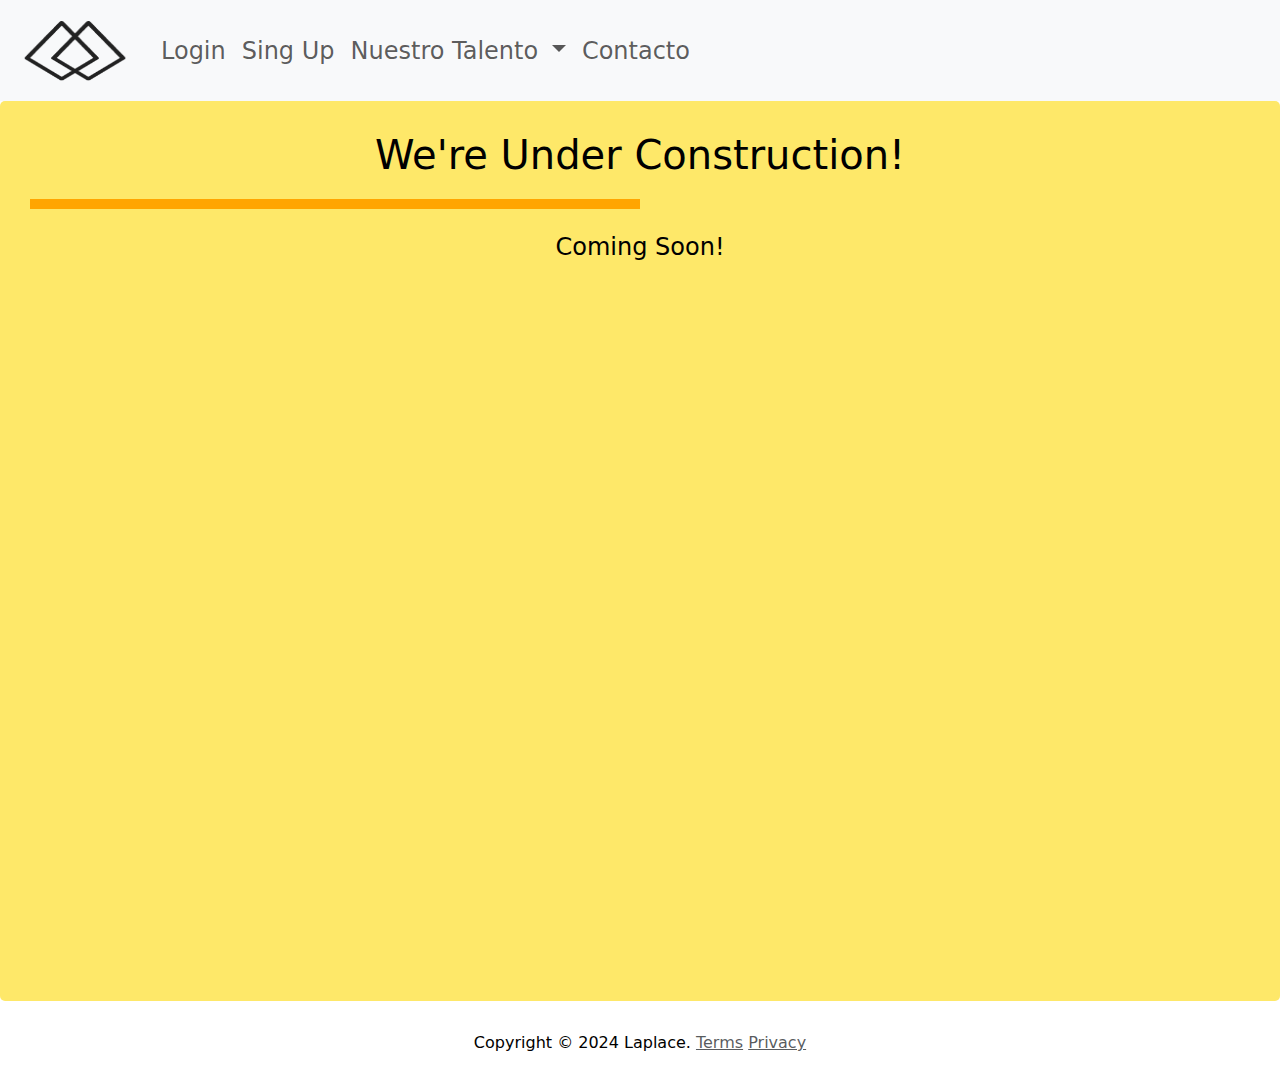
<file: contact.html>
<html lang="en">
<head>
    <meta charset="UTF-8">
    <meta name="viewport" content="width=device-width, initial-scale=1.0">
    <title>Contact</title>
    <link rel="stylesheet" href="styles/css/styles.css">
    <link href="https://cdn.jsdelivr.net/npm/bootstrap@5.3.3/dist/css/bootstrap.min.css" rel="stylesheet" integrity="sha384-QWTKZyjpPEjISv5WaRU9OFeRpok6YctnYmDr5pNlyT2bRjXh0JMhjY6hW+ALEwIH" crossorigin="anonymous">

</head>
<body>
  <nav class="navbar navbar-expand-lg navbar-light bg-light" >
    <div class="container-fluid" >
      <a class="navbar-brand" href="index.html"><img src="assets/laplace-favicon-color.png" style="height:75px; width: 125px;"></a>
      <button class="navbar-toggler" type="button" data-bs-toggle="collapse" data-bs-target="#navbarSupportedContent" aria-controls="navbarSupportedContent" aria-expanded="false" aria-label="Toggle navigation">
        <span class="navbar-toggler-icon"></span>
      </button>
      <div class="collapse navbar-collapse" id="navbarSupportedContent">
        <ul class="navbar-nav me-auto mb-2 mb-lg-0">
          <li class="nav-item">
            <a class="nav-link" href="login.html">Login</a>
          </li>
          <li class="nav-item">
            <a class="nav-link" href="registro.html">Sing Up</a>
          </li>
          <li class="nav-item dropdown">
            <a class="nav-link dropdown-toggle" href="#" id="navbarDropdown" role="button" data-bs-toggle="dropdown" aria-expanded="false">
              Nuestro Talento
            </a>
            <ul class="dropdown-menu" aria-labelledby="navbarDropdown">
              <li><a class="dropdown-item" href="#">Postea una Oferta</a></li>
              <li><a class="dropdown-item" href="#">Opinion de Experto</a></li>
              
            </ul>
          </li>
          <li class="nav-item">
            <a class="nav-link" href="contact.html">Contacto</a>
          </li>
        </ul>
      </div>
    </div>
  </nav>
      <div class="construction">
        <h1 class="under">We're Under Construction!</h1>
        <div class="progress-bar">
          <div class="progress-bar-inner"></div>
        </div>
        <p class="message">Coming Soon!</p>
      </div>
      <footer>
        <div class="footer">
          <span class="me-md-auto">Copyright &copy; 2024 Laplace.</span>
          <a href="#" class="text-muted">Terms</a>
          <a href="#" class="text-muted">Privacy</a>
        </div>
      </div>
      </footer>
      

    <script src="https://cdn.jsdelivr.net/npm/bootstrap@5.3.3/dist/js/bootstrap.bundle.min.js" integrity="sha384-YvpcrYf0tY3lHB60NNkmXc5s9fDVZLESaAA55NDzOxhy9GkcIdslK1eN7N6jIeHz" crossorigin="anonymous"></script>
</body>
</html>
</file>
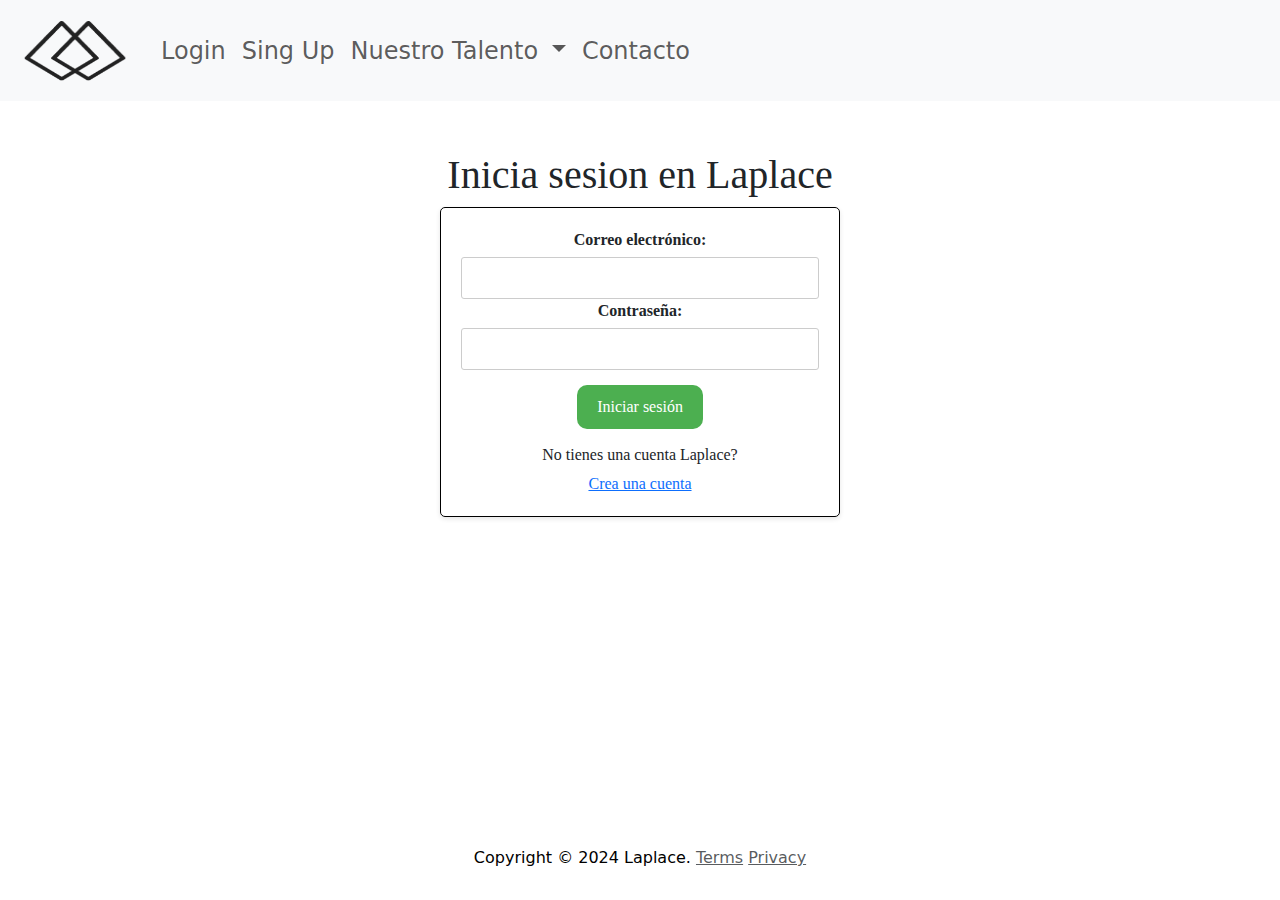
<file: login.html>
<html lang="en">

<head>
    <meta charset="UTF-8">
    <meta name="viewport" content="width=device-width, initial-scale=1.0">
    <title>Login</title>
    <link rel="stylesheet" href="styles/css/styles.css">
    <script defer src="utils/login.js"></script>
    <link href="https://cdn.jsdelivr.net/npm/bootstrap@5.3.3/dist/css/bootstrap.min.css" rel="stylesheet" integrity="sha384-QWTKZyjpPEjISv5WaRU9OFeRpok6YctnYmDr5pNlyT2bRjXh0JMhjY6hW+ALEwIH" crossorigin="anonymous">

</head>
<body>
  <nav class="navbar navbar-expand-lg navbar-light bg-light" >
    <div class="container-fluid" >
      <a class="navbar-brand" href="index.html"><img src="assets/laplace-favicon-color.png" style="height:75px; width: 125px;"></a>
      <button class="navbar-toggler" type="button" data-bs-toggle="collapse" data-bs-target="#navbarSupportedContent" aria-controls="navbarSupportedContent" aria-expanded="false" aria-label="Toggle navigation">
        <span class="navbar-toggler-icon"></span>
      </button>
      <div class="collapse navbar-collapse" id="navbarSupportedContent">
        <ul class="navbar-nav me-auto mb-2 mb-lg-0">
          <li class="nav-item">
            <a class="nav-link" href="login.html">Login</a>
          </li>
          <li class="nav-item">
            <a class="nav-link" href="registro.html">Sing Up</a>
          </li>
          <li class="nav-item dropdown">
            <a class="nav-link dropdown-toggle" href="#" id="navbarDropdown" role="button" data-bs-toggle="dropdown" aria-expanded="false">
              Nuestro Talento
            </a>
            <ul class="dropdown-menu" aria-labelledby="navbarDropdown">
              <li><a class="dropdown-item" href="#">Postea una Oferta</a></li>
              <li><a class="dropdown-item" href="#">Opinion de Experto</a></li>
              
            </ul>
          </li>
          <li class="nav-item">
            <a class="nav-link" href="contact.html">Contacto</a>
          </li>
        </ul>
      </div>
    </div>
  </nav>
        
      
        <div class="login">
          <h1 class="laplaceFont">Inicia sesion en Laplace</h1>
          
          <div id="loginForm" class="formulario  ">
              
              <form>
                  <label class="timesFont" for="emailLogin">Correo electrónico:</label>
                  <input type="email" id="emailLogin" required>
                  <label class="timesFont" for="password">Contraseña:</label>
                  <input type="password" id="password" required>
                  <button class="timesFont" type="submit">Iniciar sesión</button>
        
              </form>
              <h6 class="timesFont">No tienes una cuenta Laplace?</h6>
              <a class="laplaceFont" href="registro.html">Crea una cuenta</a>

          </div>
          
      </div>
    
      <footer>
        <div class="footer">
          <span class="me-md-auto">Copyright &copy; 2024 Laplace.</span>
          <a href="#" class="text-muted">Terms</a>
          <a href="#" class="text-muted">Privacy</a>
        </div>
      </div>
      </footer>
       <script defer src="utils/login.js"></script>

    <script src="https://cdn.jsdelivr.net/npm/bootstrap@5.3.3/dist/js/bootstrap.bundle.min.js" integrity="sha384-YvpcrYf0tY3lHB60NNkmXc5s9fDVZLESaAA55NDzOxhy9GkcIdslK1eN7N6jIeHz" crossorigin="anonymous"></script>
    
</body>
</html>
</file>
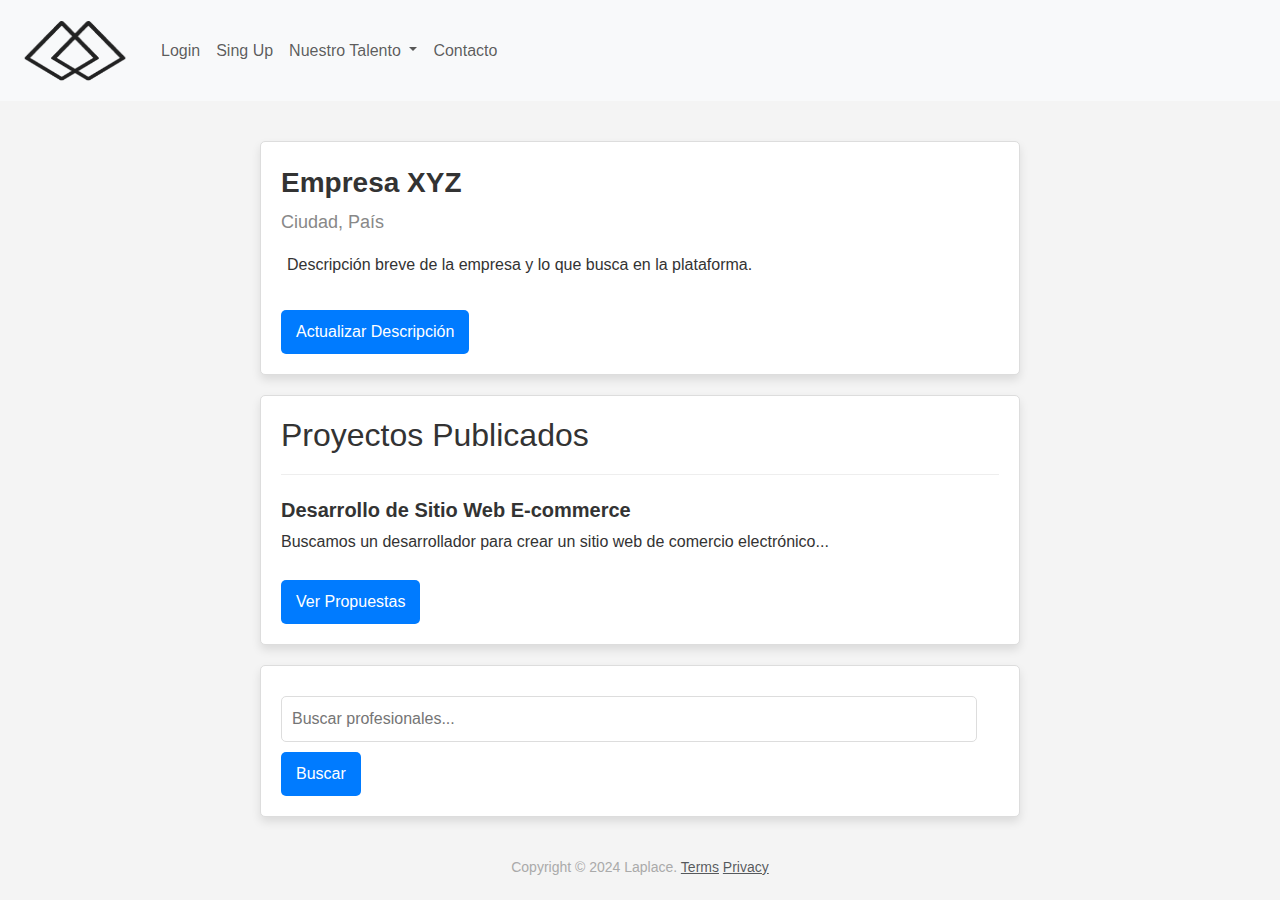
<file: profileCliente.html>
<!DOCTYPE html>
<html lang="es">
<head>
<meta charset="UTF-8">
<meta name="viewport" content="width=device-width, initial-scale=1.0">
<title>Perfil de Cliente</title>
<link href="https://cdn.jsdelivr.net/npm/bootstrap@5.3.3/dist/css/bootstrap.min.css" rel="stylesheet" integrity="sha384-QWTKZyjpPEjISv5WaRU9OFeRpok6YctnYmDr5pNlyT2bRjXh0JMhjY6hW+ALEwIH" crossorigin="anonymous">
<link rel="stylesheet" href="styles/css/styles-cliente.css">
</head>
<body>
    <nav class="navbar navbar-expand-lg navbar-light bg-light" >
        <div class="container-fluid" >
          <a class="navbar-brand" href="index.html"><img src="assets/laplace-favicon-color.png" style="height:75px; width: 125px;"></a>
          <button class="navbar-toggler" type="button" data-bs-toggle="collapse" data-bs-target="#navbarSupportedContent" aria-controls="navbarSupportedContent" aria-expanded="false" aria-label="Toggle navigation">
            <span class="navbar-toggler-icon"></span>
          </button>
          <div class="collapse navbar-collapse" id="navbarSupportedContent">
            <ul class="navbar-nav me-auto mb-2 mb-lg-0">
              <li class="nav-item">
                <a class="nav-link" href="login.html">Login</a>
              </li>
              <li class="nav-item">
                <a class="nav-link" href="registro.html">Sing Up</a>
              </li>
              <li class="nav-item dropdown">
                <a class="nav-link dropdown-toggle" href="#" id="navbarDropdown" role="button" data-bs-toggle="dropdown" aria-expanded="false">
                  Nuestro Talento
                </a>
                <ul class="dropdown-menu" aria-labelledby="navbarDropdown">
                  <li><a class="dropdown-item" href="#">Postea una Oferta</a></li>
                  <li><a class="dropdown-item" href="#">Opinion de Experto</a></li>
                  
                </ul>
              </li>
              <li class="nav-item">
                <a class="nav-link" href="contact.html">Contacto</a>
              </li>
            </ul>
          </div>
        </div>
      </nav>
<div class="container">
  <div class="client-header">
    <div class="client-info">
      <div class="name">Empresa XYZ</div>
      <div class="location">Ciudad, País</div>
      <p class="description" contenteditable="true">Descripción breve de la empresa y lo que busca en la plataforma.</p>
      <button onclick="updateDescription()">Actualizar Descripción</button>
    </div>
  </div>
  <div class="projects">
    <h2>Proyectos Publicados</h2>
    <!-- Lista de proyectos -->
    <div class="project">
      <div class="project-title">Desarrollo de Sitio Web E-commerce</div>
      <p class="project-description">Buscamos un desarrollador para crear un sitio web de comercio electrónico...</p>
      <button>Ver Propuestas</button>
    </div>
    <!-- Agregar más proyectos según sea necesario -->
  </div>
  <div class="search">
    <input type="text" id="searchProfessionals" placeholder="Buscar profesionales...">
    <button onclick="searchProfessionals()">Buscar</button>
  </div>
  <footer>
    <div class="footer">
      <span class="me-md-auto">Copyright &copy; 2024 Laplace.</span>
      <a href="#" class="text-muted">Terms</a>
      <a href="#" class="text-muted">Privacy</a>
    </div>
  </div>
  </footer>
</body>
</html>
</file>
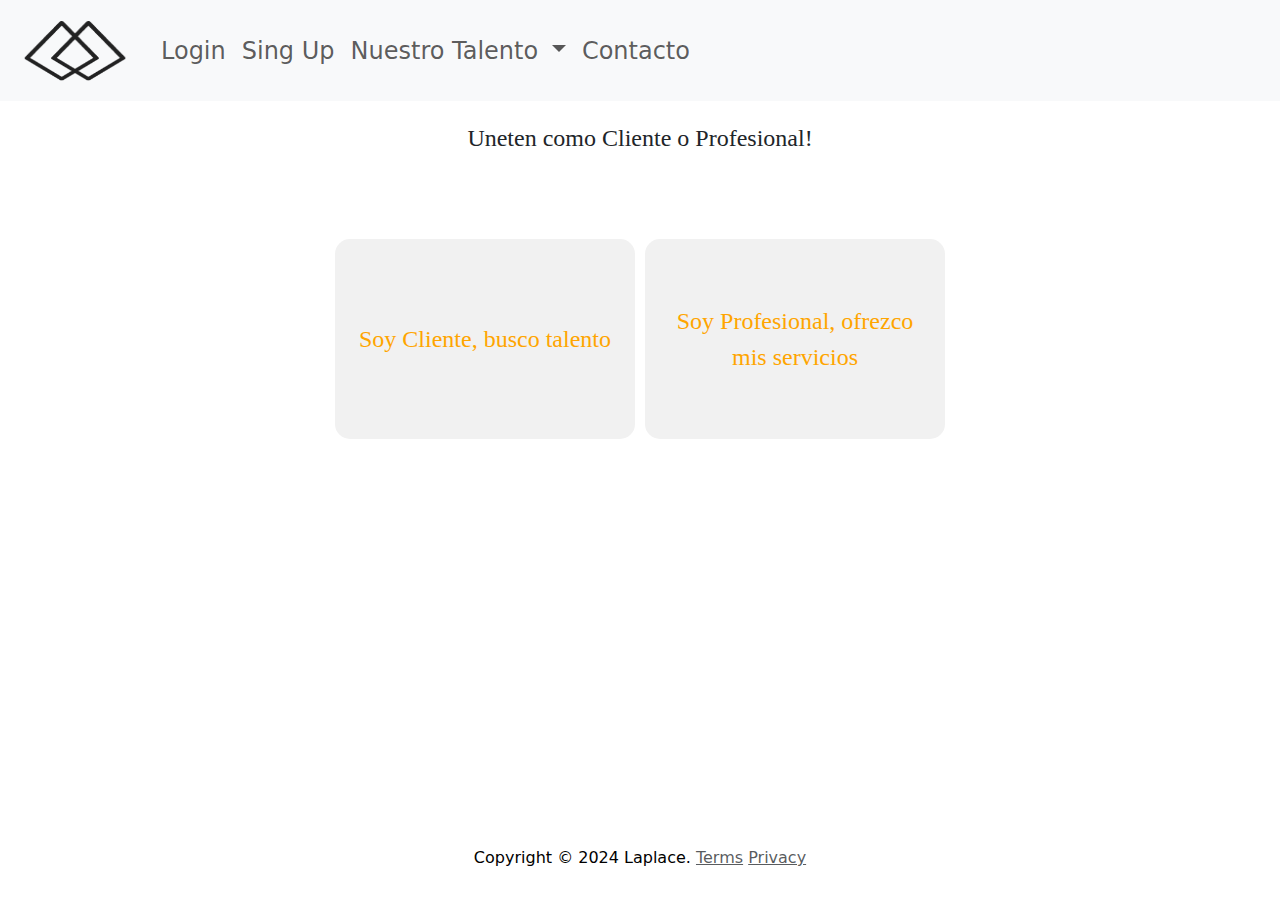
<file: registro.html>
<html lang="en">
  
<head>
    <meta charset="UTF-8">
    <meta name="viewport" content="width=device-width, initial-scale=1.0">
    <title>Registro</title>
    <link rel="stylesheet" href="styles/css/styles.css">
    <script defer src="utils/registro.js"></script>
    <link href="https://cdn.jsdelivr.net/npm/bootstrap@5.3.3/dist/css/bootstrap.min.css" rel="stylesheet" integrity="sha384-QWTKZyjpPEjISv5WaRU9OFeRpok6YctnYmDr5pNlyT2bRjXh0JMhjY6hW+ALEwIH" crossorigin="anonymous">

</head>
<body>
  <nav class="navbar navbar-expand-lg navbar-light bg-light" >
    <div class="container-fluid" >
      <a class="navbar-brand" href="index.html"><img src="assets/laplace-favicon-color.png" style="height:75px; width: 125px;"></a>
      <button class="navbar-toggler" type="button" data-bs-toggle="collapse" data-bs-target="#navbarSupportedContent" aria-controls="navbarSupportedContent" aria-expanded="false" aria-label="Toggle navigation">
        <span class="navbar-toggler-icon"></span>
      </button>
      <div class="collapse navbar-collapse" id="navbarSupportedContent">
        <ul class="navbar-nav me-auto mb-2 mb-lg-0">
          <li class="nav-item">
            <a class="nav-link" href="login.html">Login</a>
          </li>
          <li class="nav-item">
            <a class="nav-link" href="registro.html">Sing Up</a>
          </li>
          <li class="nav-item dropdown">
            <a class="nav-link dropdown-toggle" href="#" id="navbarDropdown" role="button" data-bs-toggle="dropdown" aria-expanded="false">
              Nuestro Talento
            </a>
            <ul class="dropdown-menu" aria-labelledby="navbarDropdown">
              <li><a class="dropdown-item" href="#">Postea una Oferta</a></li>
              <li><a class="dropdown-item" href="#">Opinion de Experto</a></li>
              
            </ul>
          </li>
          <li class="nav-item">
            <a class="nav-link" href="contact.html">Contacto</a>
          </li>
        </ul>
      </div>
    </div>
  </nav>
      <h5 class=" center laplaceFont"> Uneten como Cliente o Profesional!</h5>

      <div class="registro ">
        <div class="regitrobtn center">
        <button class="btn-1 laplaceFont" id="btnCliente">Soy Cliente, busco talento</button>
        <button class="btn-1 laplaceFont" id="btnProfesional">Soy Profesional, ofrezco mis servicios</button>
       </div>


    <form id="formCliente" class="hidden formulario">
        <h5 class="laplaceFont">Unete a nosotros para entrar talento!</h5>
        
        <label class="timesFont" for="nombreCliente">Nombre completo:</label>
        <input type="text" id="nombreCliente" required>
        <label class="timesFont" for="correoCliente">Correo electrónico:</label>
        <input type="email" id="correoCliente" required>
        <label class="timesFont" for="contrasenaCliente">Contraseña:</label>
        <input type="password" id="contrasenaCliente" required>
        <button type="submit">Unete como cliente</button>
        
        <h6 class="timesFont">Ya tienes una cuenta Laplace?</h6>
              <a class="laplaceFont" href="login.html">Crea una cuenta</a>
        
    </form>

    <form id="formProfesional" class="hidden formulario">
        <h5 class="laplaceFont">Unete a nosotros para encontrar trabajo que ames!</h5>
        
        <label class="timesFont" for="nombreProfesional">Nombre completo:</label>
        <input type="text" id="nombreProfesional" required>
        
        <label class="timesFont" for="correoProfesional">Correo electrónico:</label>
        <input type="email" id="correoProfesional" required>
        <label class="timesFont" for="especialidad">Especialidad:</label>
        <input type="text" id="especialidad" required>
        <label class="timesFont" for="titulo">Titulo:</label>
        <input type="text" id="Titulo" required>
        <label class="timesFont" for="anios">Años de Experiencia: </label>
        <input type="number" id="anios" name="anios">
        <label class="timesFont" for="contrasenaProfesional">Contraseña:</label>
        <input type="password" id="contrasenaProfesional" required>
        <button type="submit">Registrarse como profesionista</button>

        <h6 class="timesFont">Ya tienes una cuenta Laplace?</h6>
              <a class="laplaceFont" href="login.html">Crea una cuenta</a>
        
    </form>

    
      </div>
    
    
       <footer>
        <div class="footer">
          <span class="me-md-auto">Copyright &copy; 2024 Laplace.</span>
          <a href="#" class="text-muted">Terms</a>
          <a href="#" class="text-muted">Privacy</a>
        </div>
      </div>
      </footer>
      

    <script src="https://cdn.jsdelivr.net/npm/bootstrap@5.3.3/dist/js/bootstrap.bundle.min.js" integrity="sha384-YvpcrYf0tY3lHB60NNkmXc5s9fDVZLESaAA55NDzOxhy9GkcIdslK1eN7N6jIeHz" crossorigin="anonymous"></script>
    
</html>
</file>
<file: styles/css/styles.css>
body{
  min-height: 100vh;
  display: flex;
  flex-direction: column;
}
footer{
  margin-top: auto;
}
nav {
  width: 100%;
}

nav > ul {
  width: 100%;
  display: flex;
  justify-content: space-evenly;
  padding: 0;
  position: fixed;
  top: 0;
}

ul > li {
  margin: 0%;
  padding: 0%;
}

@media (max-width: 639px) {
  nav > ul {
    flex-direction: column;
    align-items: center;
    gap: 8px;
  }
}
.navbar{
  background-color: #FEE869;
  border-bottom: 15px;
}
.container {
  background-color: #FEE869;;
  padding: 30px;
  border-radius: 5px;
  text-align: center;
  color: black;
  width: 100%;
}
.footer{
  background-color: #fff;
  padding: 30px;
  border-radius: 5px;
  text-align: center;
  color: black;
  width: 100%;
}

.container-fluid {
  
  padding: 0px;
  font-size: x-large;
}

.info {
  background-color:#FEE869;
  text-align: center;
  margin: 0 auto;
  padding: 20px;
  width: 100%;
}

.list {
  display: flex;
  flex-direction: column;
  background-color:#FEE869;
  align-items: center;
  text-align: justify;
  margin: 0 auto;
  padding: 20px;
  width: 100%;
  font-size: x-large;
}

h1 {
  margin-bottom: 20px;
  text-align: center;
}

.form-group {
  margin-bottom: 15px;
}

label {
  display: block;
  margin-bottom: 5px;
}

input[type=text],
input[type=password] {
  width: 100%;
  padding: 10px;
  border: 1px solid #ccc;
  border-radius: 3px;
}

button {
  background-color: #f1f1f1;
  color: orange;
  padding: 10px 20px;
  border: none;
  border-radius: 3px;
  cursor: pointer;
  transition: background-color 0.2s ease;
}
.disabled{
  cursor: not-allowed;

}

button:hover {
  background-color: white;
}

.construction {
  border-top: 50px;
  background-color: #FEE869 ;
  padding: 30px;
  border-radius: 5px;
  text-align: center;
  color: #000000;
  width: 100%;
  height: 100%;
}

.under {
  margin-bottom: 20px;
  animation: title 7s 1;
}

@keyframes title {
  0% {
    transform: scale(1);
  }
  50% {
    transform: scale(1.2);
  }
  100% {
    transform: scale(1);
  }
}
.progress-bar {
  width: 100%;
  height: 10px;
  background-color: #f1f1f1;
  overflow: hidden;
  margin-bottom: 20px;
  animation: progress 7s linear infinite;
}

@keyframes progress {
  0% {
    background-position: 0 0;
  }
  100% {
    background-position: -50% 0;
  }
}
.progress-bar-inner {
  width: 50%;
  height: 100%;
  background-color: orange;
}

.message {
  animation: message 4s ease-in-out infinite;
}

@keyframes message {
  0% {
    opacity: 1;
  }
  50% {
    opacity: 0;
  }
  100% {
    opacity: 1;
  }
}
.flex {
  display: flex;
  align-items: center;
  justify-content: center;
  gap: 15px;
}

li {
  margin: 0%;
  padding: 0%;
}

p {
  font-size: x-large;
}

/*# sourceMappingURL=styles.css.map */

/* Inicio de sesion*/
.login, .registro {
    text-align: center;
    margin: 0 auto;
    width: 700px;
    padding-top: 50px;
}


.formulario {
  padding: 20px;
  border: 1px solid #000000;
  margin-top: 20px;
  margin-bottom: 20px;
  width: 100%; /* Ancho completo del formulario */
  max-width: 400px; /* Ancho máximo para pantallas pequeñas */
  margin:  auto; /* Centrar el formulario horizontalmente */
  border-radius: 5px; /* Bordes redondeados */
  box-shadow: 0 2px 5px rgba(0, 0, 0, 0.1); /* Sombra sutil */
}

.formulario label {
  display: block; /* Las etiquetas se muestran en una nueva línea */
  margin-bottom: 5px; /* Espacio entre la etiqueta y el input */
  font-weight: bold; /* Texto en negrita para las etiquetas */
}

.formulario input,
.formulario textarea {
  width: 100%; /* Ancho completo de los inputs y textarea */
  padding: 8px; /* Espacio interno */
  border: 1px solid #ccc; /* Borde gris claro */
  border-radius: 3px; /* Bordes redondeados para los inputs */
  box-sizing: border-box; /* Incluir el borde en el ancho */
}

.formulario button {
  margin-top: 15px;
  background-color: #4CAF50; /* Color de fondo verde */
  color: white; /* Color de texto blanco */
  padding: 10px 20px; /* Espacio interno */
  border: none; /* Eliminar borde */
  border-radius: 10px; /* Bordes redondeados para el botón */
  cursor: pointer; /* Indicador de cursor en modo "mano" */
}

.formulario button:hover {
  background-color: #45a049; /* Color de fondo verde más oscuro al pasar el cursor */
}
  
  .hidden{
    display: none;
  }
  .center {
    display: flex;
    justify-content: center;
    align-items: center;
    min-height: 75px;
    font-size: 24px;
  }
  
  .btn-1
   {
    width: 300px;
    height: 200px;
    display: flex;
    justify-content: center;
    align-items: center;
    flex-direction: column;
    border-radius: 15px;
    margin: 5px;
    margin-bottom: 20px;
    border-color: #000000;
    
  }

  .laplaceFont{
    font-family: "Rza, Rza-fallback, Georgia, serif";
  }
  
  .timesFont{
    font-family: 'Times New Roman', Times, serif;
  }
</file>
<file: styles/css/styles-cliente.css>
body {
    font-family: 'Segoe UI', Tahoma, Geneva, Verdana, sans-serif;
    background-color: #f4f4f4;
    color: #333;
    margin: 0;
    padding: 0;
    box-sizing: border-box;
  }
  
  .container {
    max-width: 800px;
    margin: auto;
    overflow: hidden;
    padding: 20px;
  }
  
  .client-header, .projects, .search {
    background: #fff;
    border: 1px solid #ddd;
    padding: 20px;
    border-radius: 5px;
    margin-top: 20px;
    box-shadow: 0 5px 10px rgba(0,0,0,0.1);
  }
  
  .client-info {
    overflow: hidden;
  }
  
  .name {
    font-size: 28px;
    font-weight: 600;
  }
  
  .location {
    font-size: 18px;
    color: #888;
    margin-top: 5px;
  }
  
  .description {
    margin-top: 10px;
    line-height: 1.6;
    border: 1px solid transparent;
    padding: 5px;
  }
  
  .description:focus {
    border: 1px solid #aaa;
  }
  
  .project {
    border-top: 1px solid #eee;
    padding-top: 20px;
    margin-top: 20px;
  }
  
  .project-title {
    font-size: 20px;
    font-weight: 600;
  }
  
  .project-description {
    font-size: 16px;
    margin-top: 5px;
  }
  
  button {
    background: #007bff;
    color: #fff;
    padding: 10px 15px;
    border: none;
    border-radius: 5px;
    cursor: pointer;
    margin-top: 10px;
  }
  
  button:hover {
    background: #0056b3;
  }
  
  input[type="text"] {
    width: calc(100% - 22px);
    padding: 10px;
    margin-top: 10px;
    border: 1px solid #ddd;
    border-radius: 5px;
  }
  
  .footer {
    text-align: center;
    color: #aaa;
    margin-top: 40px;
    font-size: 14px;
  }
</file>
